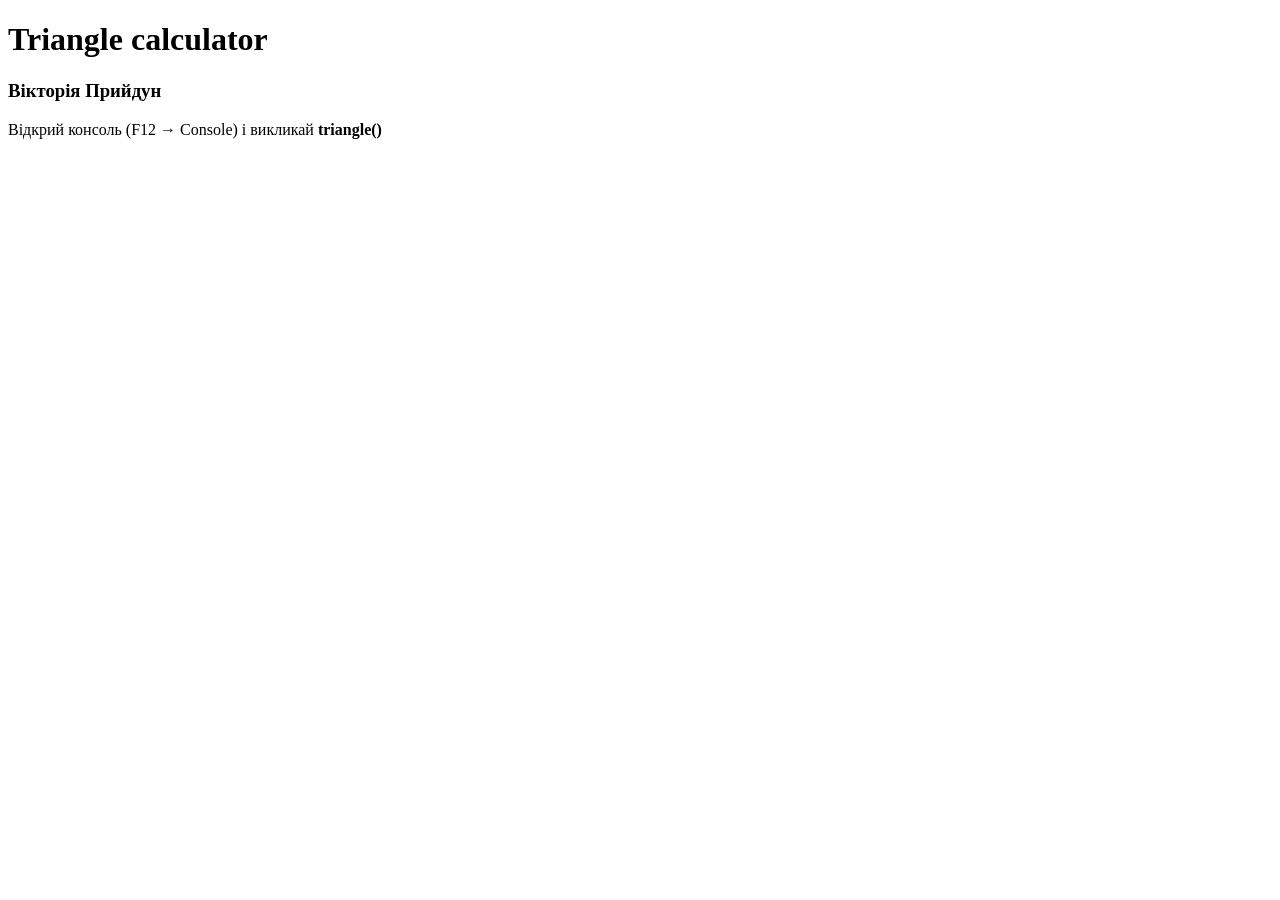
<file: lab1/index.html>
<!doctype html>
<html lang="uk">
<head>
<meta charset="utf-8">
<title>Triangle Lab</title>
</head>
<body>

<h1>Triangle calculator</h1>
<h3>Вікторія Прийдун</h3>
<p>Відкрий консоль (F12 → Console) і викликай <b>triangle()</b></p>

<script>

console.log("Функція: triangle(value1, type1, value2, type2)");
console.log('Типи: "leg", "hypotenuse", "angle", "adjacent angle", "opposite angle"');
const MIN_ANGLE = 0.001;
const MAX_ANGLE = 89.999;

function degreesToRadians(d){
  return d * Math.PI / 180;
}

function radiansToDegrees(r){
  return r * 180 / Math.PI;
}

function isValidNumber(n){
  return typeof n === "number" && n > 0;
}

function roundValue(x){
  return Math.round(x * 1000) / 1000;
}


function triangle(val1, type1, val2, type2){

  if(!isValidNumber(val1) || !isValidNumber(val2)){
    return "Некоректні числа";
  }

  if (typeof type1 !== "string" || typeof type2 !== "string"){
    return "failed";
  }

  let t1 = type1.toLowerCase().trim();
  let t2 = type2.toLowerCase().trim();


  if (
    t1 !== "leg" &&
    t1 !== "hypotenuse" &&
    t1 !== "angle" &&
    t1 !== "adjacent angle" &&
    t1 !== "opposite angle"
  ) {
    console.log("Невірний тип. Перечитай інструкцію у консолі.");
    return "failed";
  }

  if (
    t2 !== "leg" &&
    t2 !== "hypotenuse" &&
    t2 !== "angle" &&
    t2 !== "adjacent angle" &&
    t2 !== "opposite angle"
  ) {
    console.log("Невірний тип. Перечитай інструкцію у консолі.");
    return "failed";
  }

  let sideA, sideB, sideC, angleA, angleB;

  // катет + катет
 if(t1 === "leg" && t2 === "leg"){
  sideA = val1;
  sideB = val2;

  if (sideA / sideB > 1e8 || sideB / sideA > 1e8) {
    return "Занадто велика різниця між катетами — можливий кут ≈ 0°";
  }

  sideC = Math.sqrt(sideA**2 + sideB**2);
  angleA = radiansToDegrees(Math.asin(sideA/sideC));
  angleB = 90 - angleA;
   if(angleA <= MIN_ANGLE || angleA >= MAX_ANGLE || angleB <= MIN_ANGLE || angleB >= MAX_ANGLE)
  return "Трикутник занадто близький до виродженого (кут ≈ 0° або 90°)";
}
  // катет + гіпотенуза
  else if(t1 === "leg" && t2 === "hypotenuse"){
    sideA = val1;
    sideC = val2;
    if(sideC <= sideA) return "Гіпотенуза менша за катет";
    sideB = Math.sqrt(sideC**2 - sideA**2);
    angleA = radiansToDegrees(Math.asin(sideA/sideC));
    angleB = 90 - angleA;
    if(angleA <= MIN_ANGLE || angleA >= MAX_ANGLE || angleB <= MIN_ANGLE || angleB >= MAX_ANGLE)
  return "Трикутник занадто близький до виродженого (кут ≈ 0° або 90°)";
  }

  // гіпотенуза + катет (навпаки)
  else if(t1 === "hypotenuse" && t2 === "leg"){
    return triangle(val2, "leg", val1, "hypotenuse");
  }

  // гіпотенуза + кут
  else if(t1 === "hypotenuse" && t2 === "angle"){
    sideC = val1;
    angleA = val2;
    if(angleA <= MIN_ANGLE || angleA >= MAX_ANGLE)
      return "Кут не гострий або занадто близький до 0° або 90°";
    angleB = 90 - angleA;
    sideA = sideC * Math.sin(degreesToRadians(angleA));
    sideB = sideC * Math.cos(degreesToRadians(angleA));
  }

  // кут + гіпотенуза (навпаки)
  else if(t1 === "angle" && t2 === "hypotenuse"){
    return triangle(val2, "hypotenuse", val1, "angle");
  }

  // катет + протилежний кут
  else if(t1 === "leg" && t2 === "opposite angle"){
    sideA = val1;
    angleA = val2;
   if(angleA <= MIN_ANGLE || angleA >= MAX_ANGLE)
      return "Кут не гострий або занадто близький до 0° або 90°";

    angleB = 90 - angleA;
    sideC = sideA / Math.sin(degreesToRadians(angleA));
    sideB = sideA / Math.tan(degreesToRadians(angleA));
  }

  // протилежний кут + катет (навпаки)
  else if(t1 === "opposite angle" && t2 === "leg"){
    return triangle(val2, "leg", val1, "opposite angle");
  }

  // катет + прилеглий кут
  else if(t1 === "leg" && t2 === "adjacent angle"){
    sideA = val1;
    angleB = val2;
     if(angleB <= MIN_ANGLE || angleB >= MAX_ANGLE)
  return "Кут не гострий або занадто близький до 0° або 90°";

    angleA = 90 - angleB;
    sideC = sideA / Math.cos(degreesToRadians(angleB));
    sideB = sideA * Math.tan(degreesToRadians(angleB));
  }

  // прилеглий кут + катет (навпаки)
  else if(t1 === "adjacent angle" && t2 === "leg"){
    return triangle(val2, "leg", val1, "adjacent angle");
  }

  else{
    console.log("Непідтримувана комбінація");
    return "failed";
  }

  console.log("a =", roundValue(sideA));
  console.log("b =", roundValue(sideB));
  console.log("c =", roundValue(sideC));
  console.log("alpha =", roundValue(angleA) + "°");
  console.log("beta =", roundValue(angleB) + "°");

  return "success";
}

window.triangle = triangle;

</script>

</body>
</html>
</file>
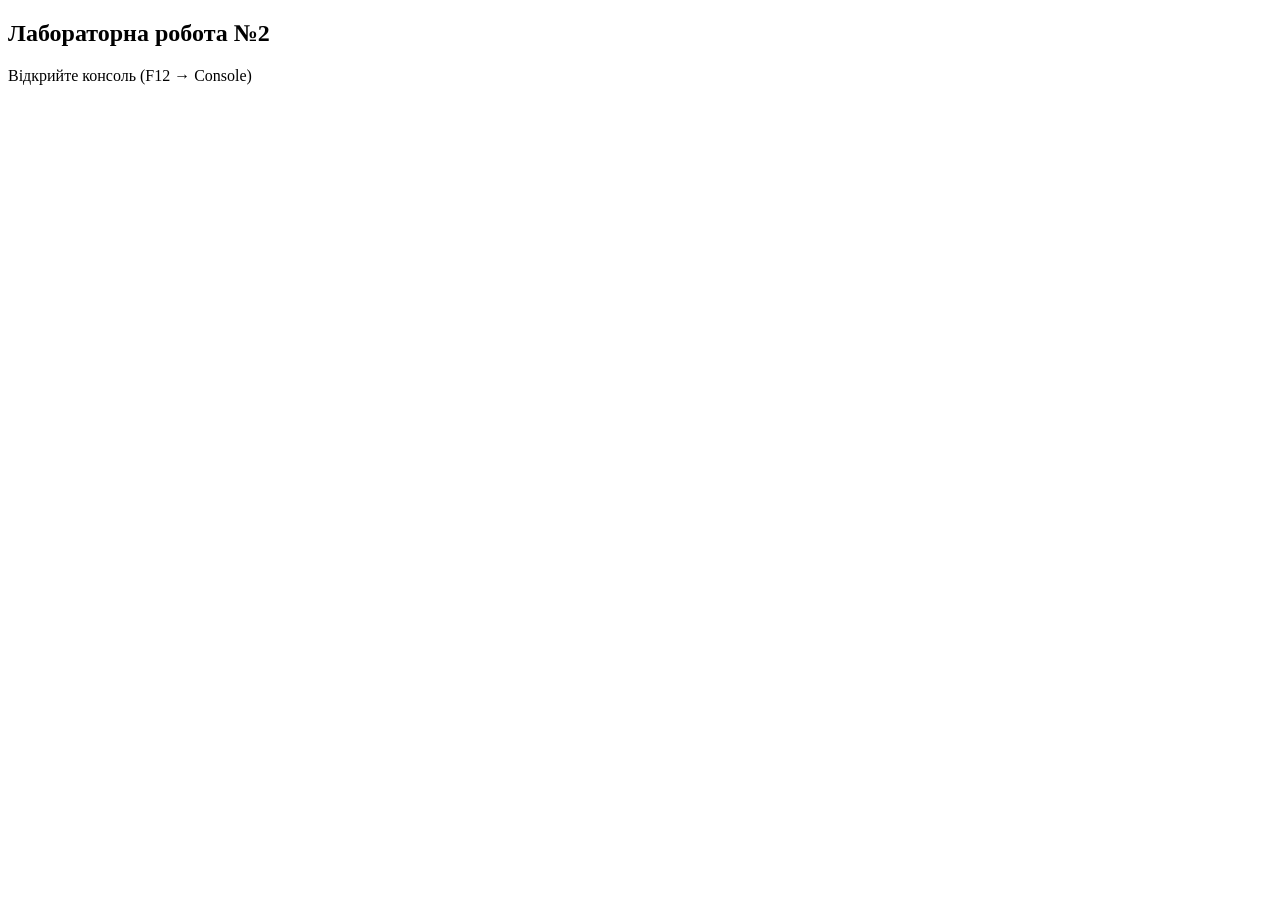
<file: lab2/index.html>
<!DOCTYPE html>
<html lang="uk">
<head>
<meta charset="UTF-8">
<title>Lab 2</title>
</head>
<body>
<h2>Лабораторна робота №2</h2>
<p>Відкрийте консоль (F12 → Console)</p>

<script>
let car1=new Object();
 car1.color="red";
 car1.maxSpeed=200;
 car1.driver=new Object();
 car1.driver.name="Vika Pryydun";
 car1.driver.category="C";
 car1.driver["personal limitations"]="No driving at night";
 car1.tuning=true;
 car1["number of accidents"] = 0;


let car2={ 
    color:"yellow",
    maxSpeed:250,
    driver:
    {
     name: "Barak Obama",
     category:"B",
     ["personal limitations"]:null 
    },
    tuning:false,
    ["number of accidents"]:2

};

car1.drive=function(){
    console.log("I am not driving at night");
};

car2.drive=function(){
    console.log("I can drive anytime");
};

car1.drive();
car2.drive();

function Truck(color,weight,avgSpeed,brand,model){
    this.color=color;
    this.weight=weight;
    this.avgSpeed=avgSpeed;
    this.brand=brand;
    this.model=model;
        this.trip = function() {
        if (!this.driver) {
            console.log("No driver assigned");
        } else {
            let message = "Driver " + this.driver.name + " ";
            message += this.driver.nightDriving ?
                "drives at night " :
                "does not drive at night ";
            message += "and has " + this.driver.experience + " years of experience";
            console.log(message);
        }
    };
};
Truck.prototype.AssignDriver = function(name, nightDriving, experience) {
    this.driver = {
        name: name,
        nightDriving: nightDriving,
        experience: experience
    };
};
let truck1=new Truck("red",100,200,"toyota","corolla");
let truck2=new Truck("black",150,200,"skoda","oktavia");

truck1.AssignDriver("Vika Pryidun", true, 5);
truck2.AssignDriver("Angela Merkel", false, 3);

truck1.trip();
truck2.trip();



class Square{
constructor(a){ this.a=a;};
  static help() {
        console.log("Square has got four right angleswith four equal sides.");
    }
     length() {
        console.log("Perimeter:", 4 * this.a);
    }

    square() {
        console.log("Area:", this.a * this.a);
    }

    info() {
        console.log("Sides: ", this.a, this.a, this.a, this.a);
        console.log("Angles: 90, 90, 90, 90");
        this.length();
        this.square();
    }

};

class Rectangle extends Square {
    constructor(a, b) {
        super(a);
        this.b = b;
    }

    static help() {
        console.log("Rectangle has got opposite equal sides and four right angles.");
    }

    length() {
        console.log("Perimeter:", 2 * (this.a + this.b));
    }

    square() {
        console.log("Area:", this.a * this.b);
    }

    info() {
        console.log("Sides:", this.a, this.b, this.a, this.b);
        console.log("Angles: 90, 90, 90, 90");
        this.length();
        this.square();
    }
}

class Rhombus extends Square {
    constructor(a, alpha, beta) {
        super(a);
        this.alpha = alpha;
        this.beta = beta;
    }

    static help() {
        console.log("Rhombus has four equal sides, opposite angles equal.");
    }

    length() {
        console.log("Perimeter:", 4 * this.a);
    }

    square() {
        console.log("Area:", this.a * this.a * Math.sin(this.alpha * Math.PI / 180));
    }

    info() {
        console.log("Sides:", this.a, this.a, this.a, this.a);
        console.log("Angles:", this.alpha, this.beta, this.alpha, this.beta);
        this.length();
        this.square();
    }
     get sideA() { return this.a; }
  set sideA(value) { this.a = value; }

  get angleAlpha() { return this.alpha; }
  set angleAlpha(value) { this.alpha = value; }

  get angleBeta() { return this.beta; }
  set angleBeta(value) { this.beta = value; }
}


 

class Parallelogram extends Rectangle {
    constructor(a, b, alpha, beta) {
        super(a, b);
        this.alpha = alpha;
        this.beta = beta;
    }

    static help() {
        console.log("Parallelogram has opposite equal sides and equal opposite angles.");
    }

    square() {
        console.log("Area:", this.a * this.b * Math.sin(this.alpha * Math.PI / 180));
    }

    info() {
        console.log("Sides:", this.a, this.b, this.a, this.b);
        console.log("Angles:", this.alpha, this.beta, this.alpha, this.beta);
        this.length();
        this.square();
    }
}

Square.help();
Rectangle.help();
Rhombus.help();
Parallelogram.help();

let sq = new Square(5);
let rect = new Rectangle(4, 6);
let rh = new Rhombus(5, 120, 60);
let par = new Parallelogram(5, 8, 110, 70);

sq.info();
rect.info();
rh.info();
par.info();

function Triangular(a = 3, b = 4, c = 5) {
return { a, b, c };
}
console.log("Triangular objects:");
console.log(Triangular());          
console.log(Triangular(5, 5, 6));
console.log(Triangular(7, 8, 9));

function PiMultiplier(x) {
  return function () {
    return Math.PI * x;
  };
}

const mul2 = PiMultiplier(2);
const mul3_2 = PiMultiplier(3 / 2);
const div2 = PiMultiplier(1 / 2);

console.log("PiMultiplier results:");
console.log("pi * 2 =", mul2());
console.log("pi * 3/2 =", mul3_2());
console.log("pi / 2 =", div2());

function Painter(color) {
    return function(object) {
        if (object.type != undefined) {
            console.log(color + " " + object.type);
        } else {
            console.log("No 'type' property occurred!");
        }
    };
};

let PaintBlue = Painter("Blue");
let PaintRed = Painter("Red");
let PaintYellow = Painter("Yellow");

 

let obj1 = { maxSpeed: 280, type: "Sportcar", color: "magenta" };
let obj2 = { type: "Truck", avgSpeed: 90, ["load Capacity"]: 2400 };
let obj3 = { maxSpeed: 180, color: "purple", isCar: true };

console.log("Painter demo:");
PaintBlue(obj1);
PaintRed(obj1);
PaintYellow(obj1);

PaintBlue(obj2);
PaintRed(obj2);
PaintYellow(obj2);

PaintBlue(obj3);
PaintRed(obj3);
PaintYellow(obj3);
</script>
</body>
</html>
</file>
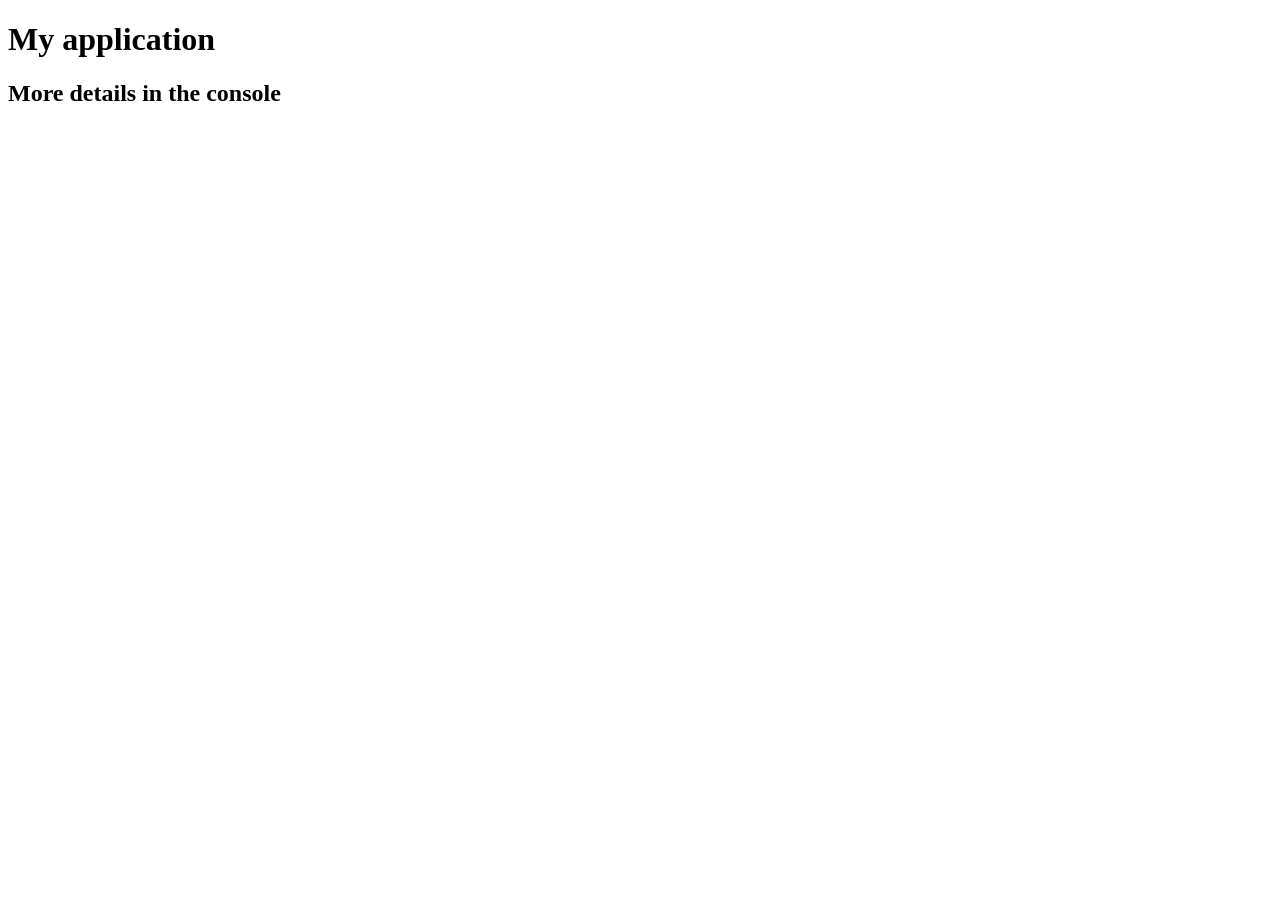
<file: lab3/index.html>
<!DOCTYPE html>
<html>
<head>
	<meta charset="utf-8">
	<title>My application</title>
</head>
<body>
	<h1>My application</h1>
	<h2>More details in the console</h2>

	<script src="SpeakHello.js"></script>
	<script src="SpeakGoodBye.js"></script>
	<script src="script.js"></script>
</body>
</html>
</file>
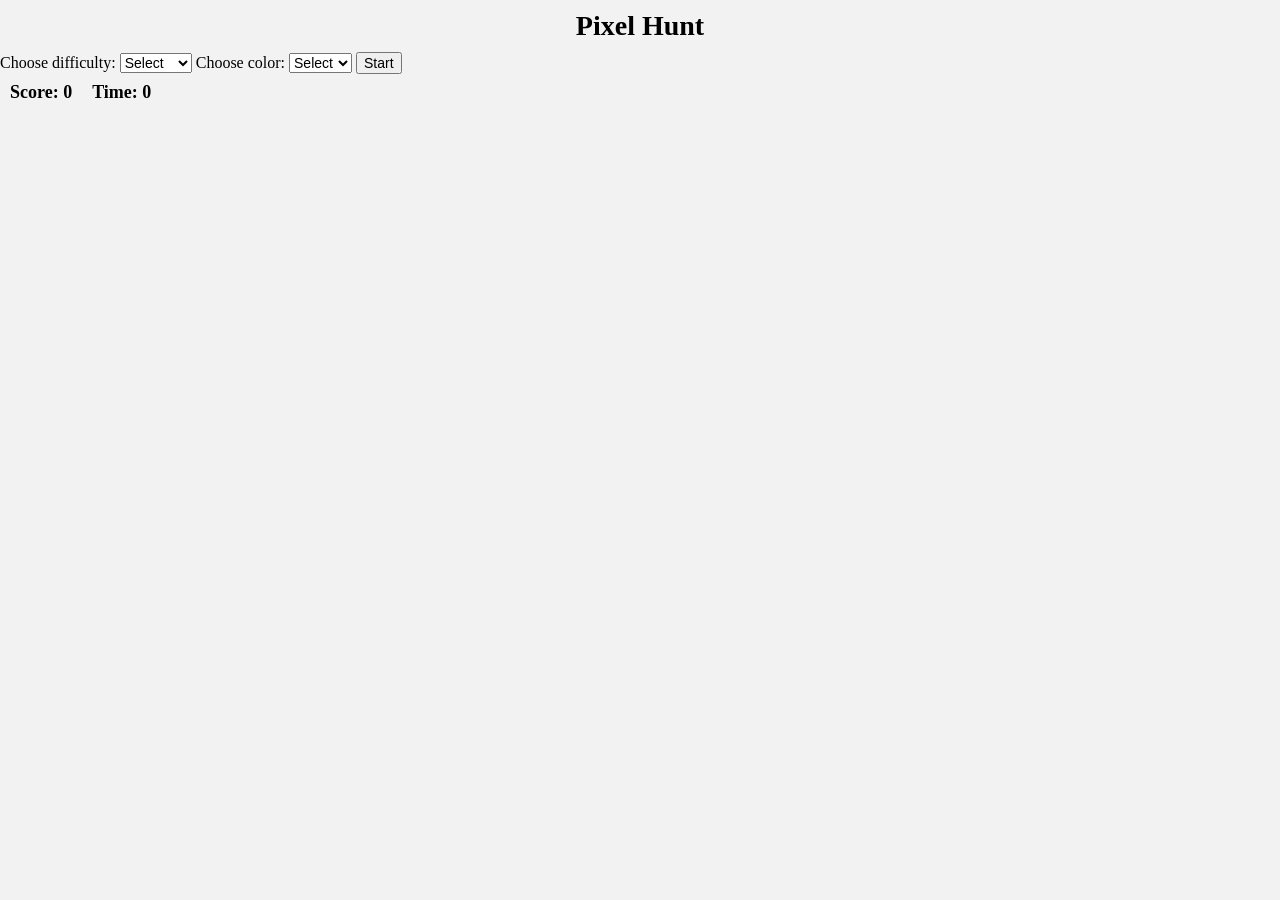
<file: lab5/index.html>
<!DOCTYPE html>
<html lang = "uk">
<head>
<meta charset= "utf-8">
<title>Pixel Hunt Game</title>
<link rel="stylesheet" href="style.css">
</head>
<body>
    <h1>Pixel Hunt</h1>

    <div id="controlPanel">
        <label for="difficulty">Choose difficulty:</label>
        <select id="difficulty">
            <option value="">Select</option>
            <option value="easy">Easy</option>
            <option value="medium">Medium</option>
            <option value="hard">Hard</option>
        </select>

        <label for="color">Choose color:</label>
        <select id="color">
            <option value="">Select</option>
            <option value="red">Red</option>
            <option value="green">Green</option>
            <option value="blue">Blue</option>
            <option value="purple">Purple</option>
            <option value="black">Black</option>
        </select>

        <button id="startBtn">Start</button>
    </div>

    <div id="infoPanel">
        <p id="score">Score: 0</p>
        <p id="timer">Time: 0</p>
    </div>

    <div id="gameArea">
        <div id="target"></div>
    </div>

    <script src="script.js"></script>
</body>
</html>
</file>
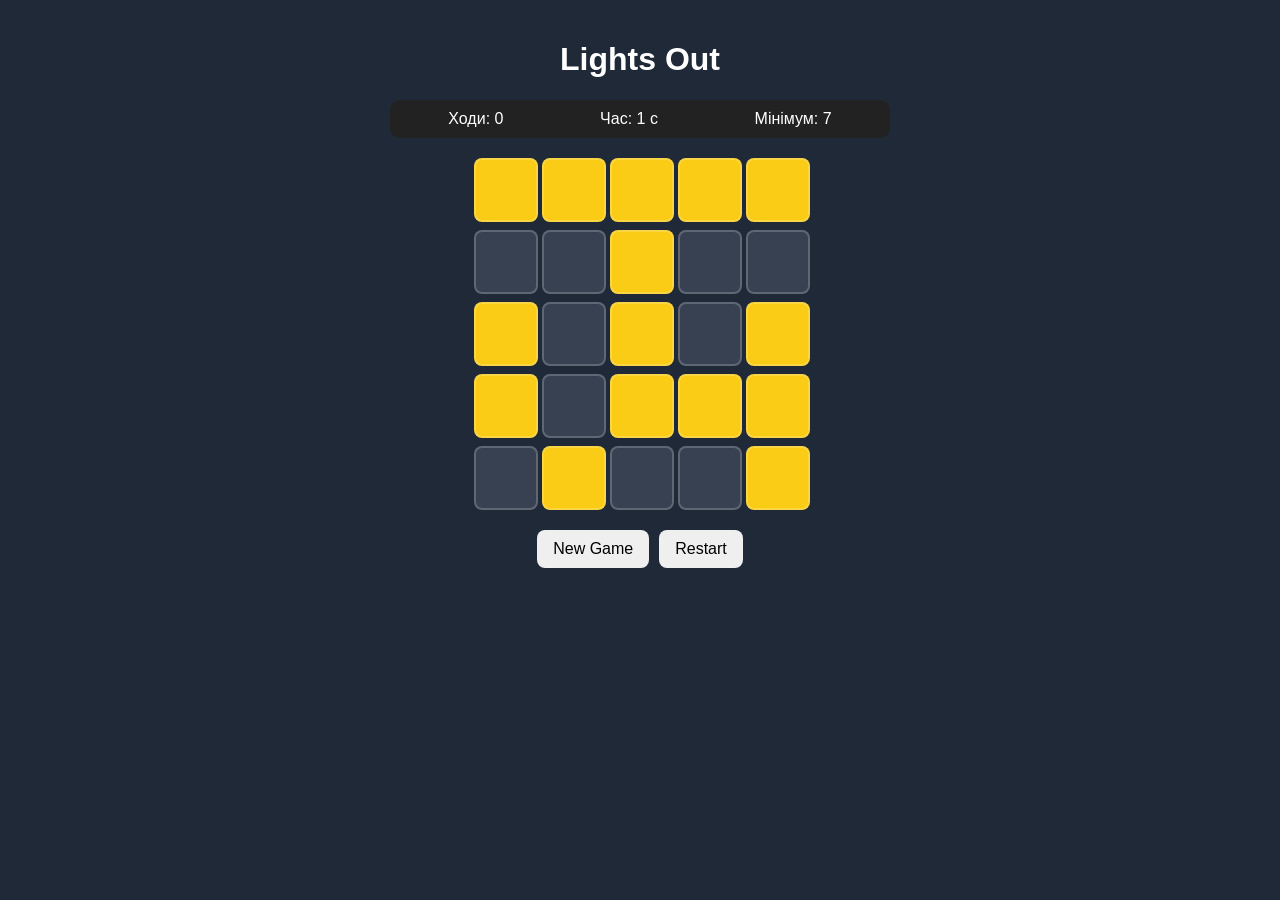
<file: lab6/index.html>
<!DOCTYPE html>
<html lang="uk">
<head>
  <meta charset="UTF-8">
  <title>Lights Out</title>
  <link rel="stylesheet" href="style.css">
</head>
<body>
  <div class="container">
    <h1>Lights Out</h1>

    <div class="info">
      <div>Ходи: <span id="moves">0</span></div>
      <div>Час: <span id="timer">0</span> с</div>
      <div>Мінімум: <span id="target">-</span></div>
    </div>

    <div id="board" class="board"></div>

    <div class="buttons">
      <button id="newGameBtn">New Game</button>
      <button id="restartBtn">Restart</button>
    </div>

    <p id="message"></p>
  </div>

  <script src="script.js"></script>
</body>
</html>
</file>
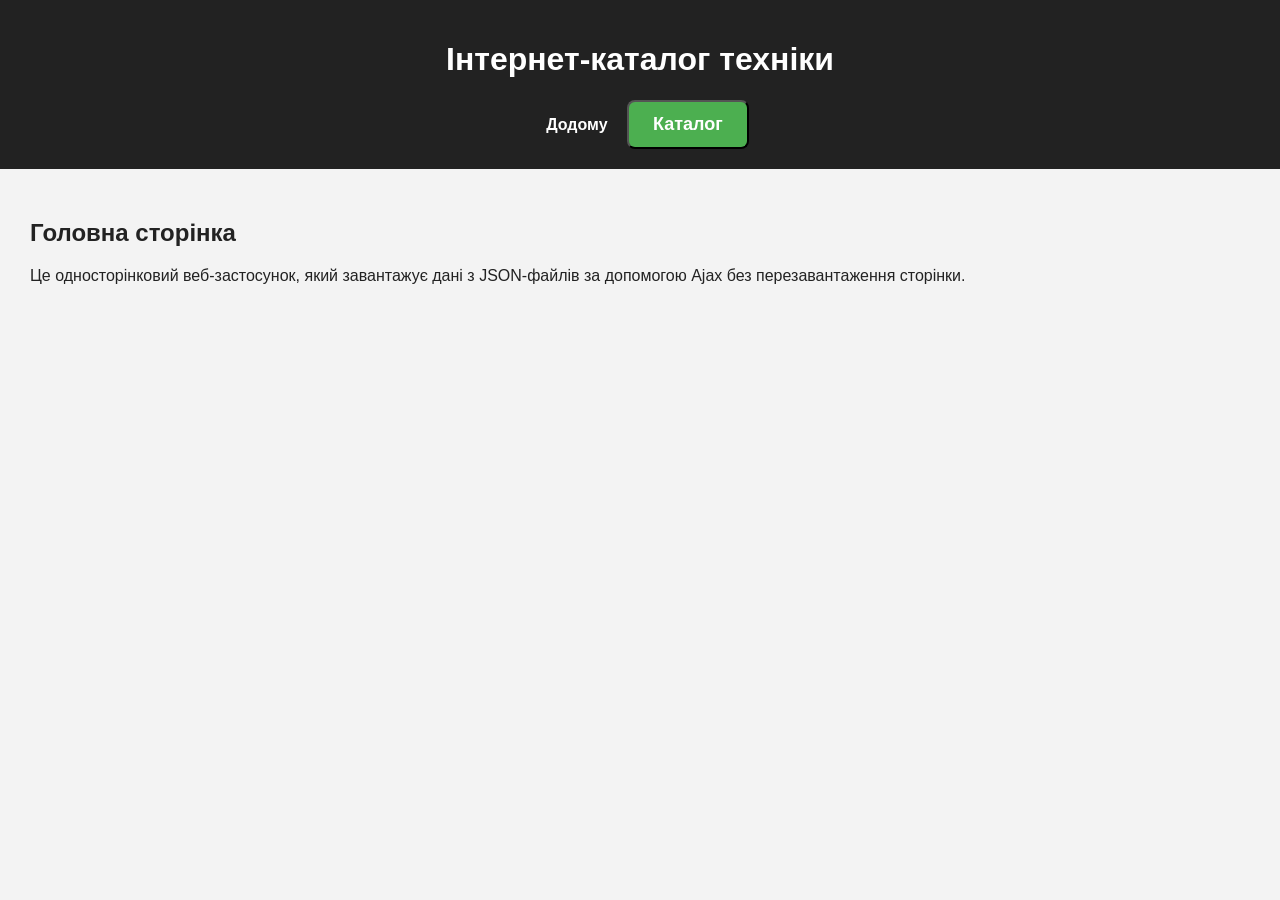
<file: lab7/index.html>
<!DOCTYPE html>
<html lang="uk">
<head>
    <meta charset="UTF-8">
    <title>Лабораторна робота №7 — Ajax</title>
    <link rel="stylesheet" href="css/style.css">
</head>
<body>

<header>
    <h1>Інтернет-каталог техніки</h1>

    <nav>
        <a href="index.html">Додому</a>
        <button id="catalogLink">Каталог</button>
       </nav>
</header>

<main id="content">
    <h2>Головна сторінка</h2>
    <p>
        Це односторінковий веб-застосунок, який завантажує дані з JSON-файлів
        за допомогою Ajax без перезавантаження сторінки.
    </p>
</main>

<script src="js/script.js"></script>
</body>
</html>
</file>
<file: lab5/style.css>
body {
    margin: 0;
    background-color: #f2f2f2;
    font-family: "Times New Roman", serif;
}

h1 {
    text-align: center;
    margin-top: 10px;
    margin-bottom: 10px;
    font-size: 28px;
}

#controlPanel {
    margin-left: 0;
    padding-left: 0;
    display: flex;
    align-items: center;
    gap: 4px;
    margin-bottom: 8px;
}

#controlPanel label {
    font-size: 16px;
}

#controlPanel select,
#controlPanel button {
    font-size: 14px;
}

#infoPanel {
    display: flex;
    gap: 20px;
    margin-left: 10px;
    margin-bottom: 10px;
}

#infoPanel p {
    margin: 0;
    font-size: 18px;
    font-weight: bold;
}

#gameArea {
    width: 100%;
    height: 500px;
    position: relative;
    overflow: hidden;
}

#target {
    width: 50px;
    height: 50px;
    background-color: red;
    position: absolute;
    top: 100px;
    left: 100px;
    display: none;
    cursor: pointer;
}
</file>
<file: lab6/style.css>
body {
  font-family: Arial, sans-serif;
  background: #1f2937;
  color: white;
  text-align: center;
  margin: 0;
  padding: 20px;
}

.container {
  max-width: 500px;
  margin: 0 auto;
}

.board {
  display: grid;
  grid-template-columns: repeat(5, 60px);
  gap: 8px;
  justify-content: center;
  margin: 20px 0;
}

.cell {
  width: 60px;
  height: 60px;
  border-radius: 8px;
  cursor: pointer;
  transition: 0.2s;
  border: 2px solid #ffffff33;
}

.cell.on {
  background: #facc15;
}

.cell.off {
  background: #374151;
}

.buttons {
  display: flex;
  justify-content: center;
  gap: 10px;
}

button {
  padding: 10px 16px;
  border: none;
  border-radius: 8px;
  cursor: pointer;
  font-size: 16px;
}

#message {
  margin-top: 20px;
  font-weight: bold;
}

.info {
  display: flex;
  justify-content: space-around;
  background: #222;
  color: white;
  padding: 10px;
  border-radius: 10px;
}
</file>
<file: lab7/css/style.css>
body {
    font-family: Arial, sans-serif;
    margin: 0;
    background: #f3f3f3;
    color: #222;
}

header {
    background: #222;
    color: white;
    padding: 20px;
    text-align: center;
}

nav {
    margin-top: 15px;
}

nav a {
    color: white;
    text-decoration: none;
    margin: 0 15px;
    font-weight: bold;
}

nav a:hover {
    text-decoration: underline;
}

main {
    padding: 30px;
}

.category-list {
    display: flex;
    gap: 20px;
    flex-wrap: wrap;
}

.category-card {
    background: white;
    padding: 20px;
    width: 220px;
    border-radius: 10px;
    box-shadow: 0 0 8px rgba(0,0,0,0.15);
    cursor: pointer;
}

.category-card:hover {
    background: #e8f0ff;
}

.products {
    display: flex;
    gap: 20px;
    flex-wrap: wrap;
}

.product-card {
    background: white;
    width: 230px;
    padding: 15px;
    border-radius: 10px;
    box-shadow: 0 0 8px rgba(0,0,0,0.15);
}

.product-card img {
    width: 200px;
    height: 200px;
    object-fit: cover;
}

.price {
    font-weight: bold;
    color: #0a7a28;
}
#catalogLink {
    display: inline-block;
    padding: 12px 24px;
    background-color: #4CAF50;
    color: white;
    text-decoration: none;
    border-radius: 8px;
    font-size: 18px;
    font-weight: bold;
    cursor: pointer;
    transition: 0.3s;
}

#catalogLink:hover {
    background-color: #388E3C;
    transform: scale(1.05);
}
</file>
